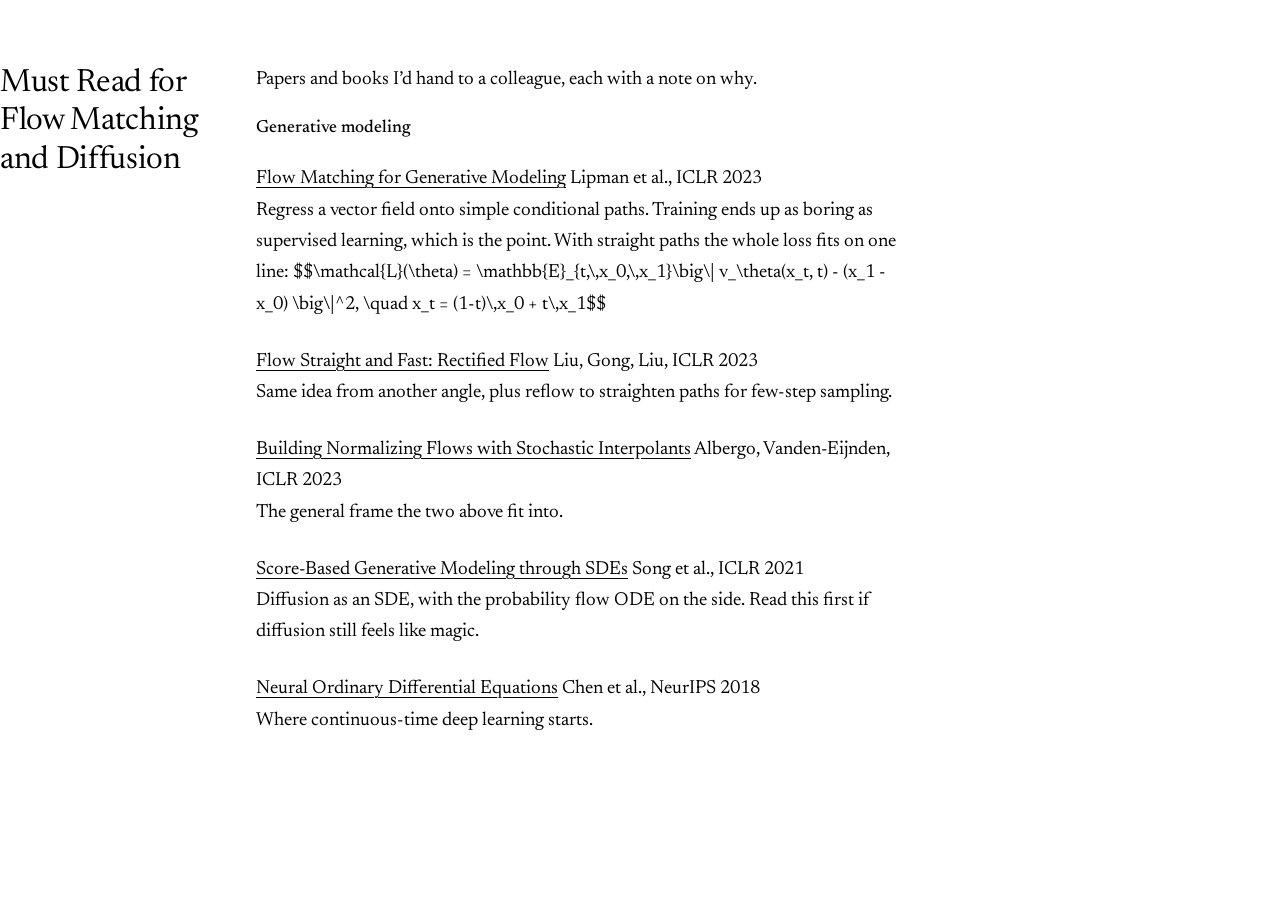
<file: reading.html>
<!doctype html>
<html lang="en">
<head>
<meta charset="utf-8">
<meta name="viewport" content="width=device-width, initial-scale=1">
<title>Reading | Nico</title>
<link rel="preconnect" href="https://fonts.googleapis.com">
<link rel="preconnect" href="https://fonts.gstatic.com" crossorigin>
<link href="https://fonts.googleapis.com/css2?family=Newsreader:ital,opsz,wght@0,6..72,300..600;1,6..72,300..500&display=swap" rel="stylesheet">
<link rel="stylesheet" href="style.css">
<!-- KaTeX lines only on pages with math -->
</head>
<body>

<section id="reading">
  <h2>Must Read for Flow Matching and Diffusion</h2>
  <div class="content">
    <p>Papers and books I’d hand to a colleague, each with a note on why.</p>

    <h4>Generative modeling</h4>
    <ul class="reading">
      <li>
        <a href="https://arxiv.org/abs/2210.02747">Flow Matching for Generative Modeling</a>
        <span class="who">Lipman et al., ICLR 2023</span><br>
        Regress a vector field onto simple conditional paths. Training ends up as boring as supervised learning, which is the point. With straight paths the whole loss fits on one line:
        $$\mathcal{L}(\theta) = \mathbb{E}_{t,\,x_0,\,x_1}\big\| v_\theta(x_t, t) - (x_1 - x_0) \big\|^2, \quad x_t = (1-t)\,x_0 + t\,x_1$$
      </li>
      <li>
        <a href="https://arxiv.org/abs/2209.03003">Flow Straight and Fast: Rectified Flow</a>
        <span class="who">Liu, Gong, Liu, ICLR 2023</span><br>
        Same idea from another angle, plus reflow to straighten paths for few-step sampling.
      </li>
      <li>
        <a href="https://arxiv.org/abs/2209.15571">Building Normalizing Flows with Stochastic Interpolants</a>
        <span class="who">Albergo, Vanden-Eijnden, ICLR 2023</span><br>
        The general frame the two above fit into.
      </li>
      <li>
        <a href="https://arxiv.org/abs/2011.13456">Score-Based Generative Modeling through SDEs</a>
        <span class="who">Song et al., ICLR 2021</span><br>
        Diffusion as an SDE, with the probability flow ODE on the side. Read this first if diffusion still feels like magic.
      </li>
      <li>
        <a href="https://arxiv.org/abs/1806.07366">Neural Ordinary Differential Equations</a>
        <span class="who">Chen et al., NeurIPS 2018</span><br>
        Where continuous-time deep learning starts.
      </li>
    </ul>

  </div>
</section>
</body>
</html>
</file>
<file: style.css>
<style>
:root{
  --bg:#F2F4F3; --ink:#18212B; --muted:#5E6B73; --rule:#D3DAD9;
  --accent:#1D6E73; --noise:#9AA5AB; --panel:#E8ECEB;
  color-scheme:light;
}
@media (prefers-color-scheme:dark){
  :root{
    --bg:#10161C; --ink:#E2E7E9; --muted:#93A0A7; --rule:#26313A;
    --accent:#62B6BB; --noise:#4E5A63; --panel:#151D24;
    color-scheme:dark;
  }
}
*{box-sizing:border-box}
html{scroll-behavior:smooth}
@media (prefers-reduced-motion:reduce){html{scroll-behavior:auto}}
body{
  margin:0; background:var(--bg); color:var(--ink);
  font-family:"Newsreader",Georgia,"Times New Roman",serif;
  font-optical-sizing:auto; font-size:1.1875rem; line-height:1.65;
  -webkit-font-smoothing:antialiased;
}
a{color:inherit; text-decoration:underline; text-decoration-color:var(--accent);
  text-decoration-thickness:1px; text-underline-offset:.2em}
a:hover{color:var(--accent)}
a:focus-visible{outline:2px solid var(--accent); outline-offset:3px; border-radius:2px}
.wrap{max-width:64rem; margin:0 auto; padding:0 1.5rem}

/* nav */
nav{display:flex; justify-content:space-between; align-items:baseline;
  padding:1.5rem 0; font-size:1rem}
nav .home{font-weight:500; text-decoration:none}
nav ul{display:flex; gap:1.4rem; list-style:none; margin:0; padding:0}
nav ul a{text-decoration:none; color:var(--muted)}
nav ul a:hover{color:var(--accent)}

/* hero */
.hero{padding:3rem 0 4.5rem}
.intro{display:grid; gap:1rem 3rem; align-items:end}
@media (min-width:56rem){.intro{grid-template-columns:auto 1fr}}
h1{font-weight:300; font-size:clamp(4rem,11vw,7.5rem); line-height:.95;
  letter-spacing:-.025em; margin:0}
.name{display:flex; flex-direction:column; gap:1.5rem}
.portrait{display:block; width:220px; height:220px; border-radius:50%; object-fit:cover}
.placeholder{border:1px dashed var(--muted); color:var(--muted); background:var(--panel);
  display:flex; align-items:center; justify-content:center; font-style:italic; font-size:.95rem}
.lede{font-size:1.45rem; line-height:1.45; max-width:34ch; margin:0 0 .75rem}
.sub{color:var(--muted); max-width:46ch; margin:0 0 1.25rem}
.links{display:flex; flex-wrap:wrap; gap:1.5rem; list-style:none; padding:0; margin:0}
.panels{display:grid; gap:2rem 2.5rem; margin-top:3.5rem}
@media (min-width:44rem){.panels{grid-template-columns:1fr 1fr}}
.panels figure{margin:0}
.panels h3{font-size:1.15rem; margin:0 0 .6rem}
.panels canvas{display:block; width:100%; aspect-ratio:4/3; background:var(--panel); border-radius:6px}
figcaption{color:var(--muted); font-size:.95rem; font-style:italic; margin-top:.5rem;
  display:flex; justify-content:space-between; gap:1rem}
figcaption .t{font-variant-numeric:tabular-nums; white-space:nowrap}

/* sections */
section{border-top:1px solid var(--rule); padding:4rem 0; display:grid; gap:1rem 3rem}
@media (min-width:56rem){section{grid-template-columns:13rem 1fr}}
h2{font-weight:400; font-size:2rem; line-height:1.2; margin:0; letter-spacing:-.01em}
.content{max-width:40rem}
.content > p:first-child{margin-top:0}
h3{font-weight:500; font-size:1.25rem; line-height:1.35; margin:0}
.entry{margin:0 0 2.25rem}
.entry:last-child{margin-bottom:0}
.meta{color:var(--muted); font-style:italic; margin:.15rem 0 .5rem}
.entry p{margin:.4rem 0}
.entry .actions{display:flex; gap:1.25rem; font-size:1rem}
.minor{list-style:none; padding:0; margin:0}
.minor li{margin:0 0 .6rem}
.minor .meta{display:block; margin:0}
h4{font-weight:500; font-size:1.1rem; margin:3rem 0 1.25rem; color:var(--muted)}
h4:first-of-type{margin-top:0}

/* timeline */
.timeline{display:grid; grid-template-columns:7.5rem 1fr; gap:1.1rem 1.5rem; margin:0}
.timeline dt{color:var(--muted); font-variant-numeric:tabular-nums}
.timeline dd{margin:0}
.timeline dd span{display:block; color:var(--muted); font-style:italic}
.skills{margin-top:2.5rem; color:var(--muted)}
.skills strong{color:var(--ink); font-weight:500}

/* reading */
.reading{list-style:none; padding:0; margin:0}
.reading li{margin:0 0 1.6rem}
.reading .who{color:var(--muted)}
.path{list-style:none; padding:0; margin:0; counter-reset:step}
.path li{counter-increment:step; position:relative; padding-left:2.5rem; margin:0 0 1.6rem}
.path li::before{content:counter(step); position:absolute; left:0; top:-.05rem;
  font-size:1.5rem; font-weight:300; color:var(--accent); line-height:1.4}
.katex-display{overflow-x:auto; overflow-y:hidden; padding:.25rem 0}

footer{border-top:1px solid var(--rule); padding:2rem 0 3rem; color:var(--muted); font-size:.95rem}
</style>
</file>
